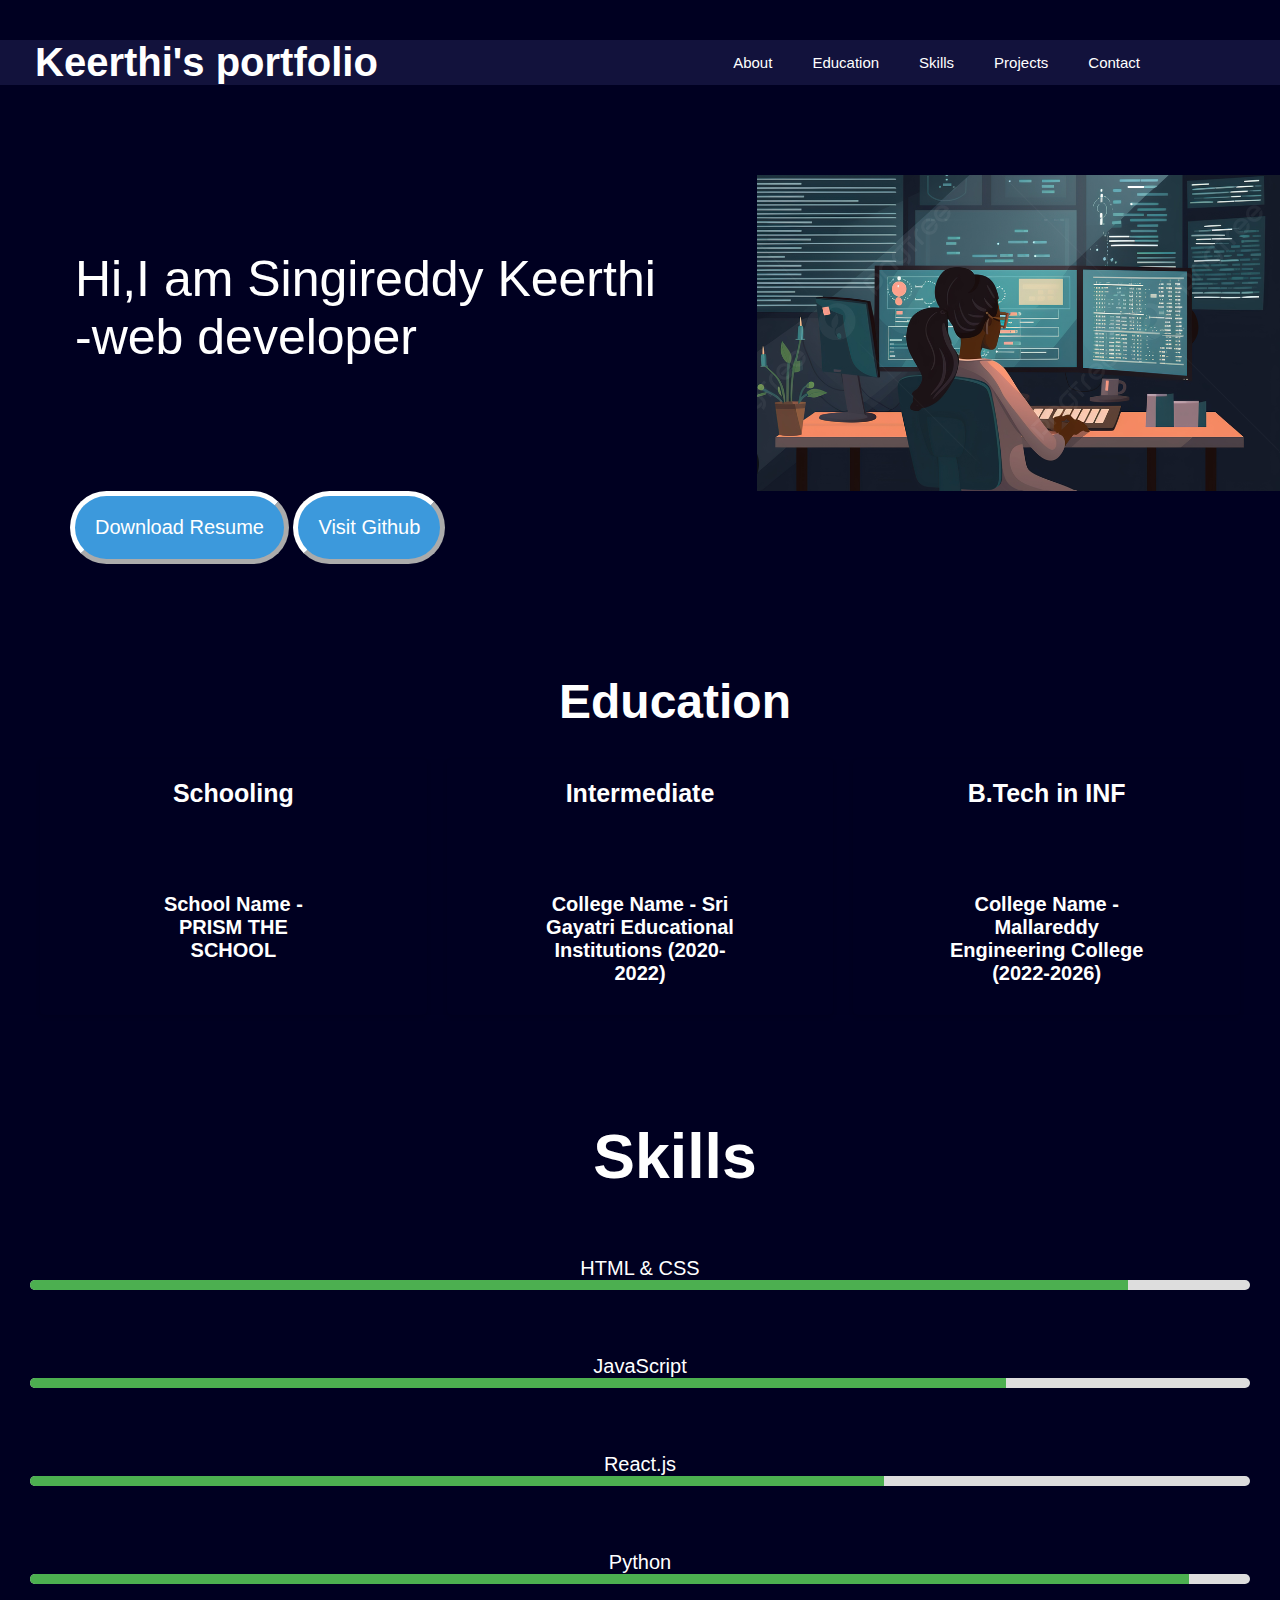
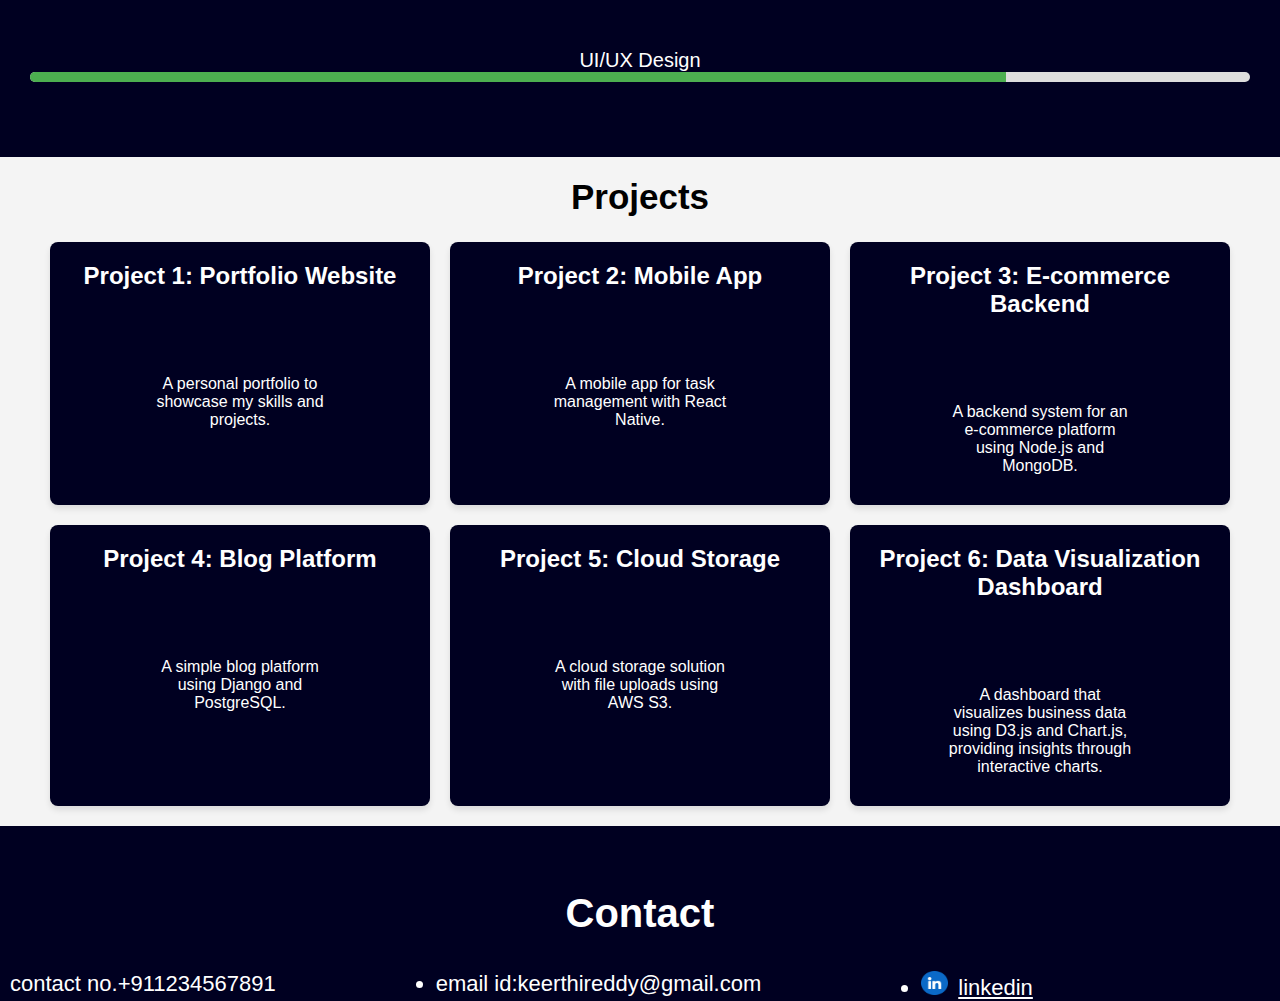
<file: index.html>
<html>
<head>
<link href="style3.css" rel="stylesheet"/>
</head>
<body>
<div class="color">
<div class="navbar">
<a href="#About">About</a>
<a href="#Education">Education</a>
<a href="#Skills">Skills</a>
<a href="#Projects">Projects</a>
<a href="#contact">Contact</a>
</div>
<h1>Keerthi's portfolio</h1>
</div>
<div id="About">
<div class="image">
<p>Hi,I am Singireddy Keerthi
-web developer</p>
<img src="dev.png"/>
</div>
</div>
<div class="button">
<a href="resume.html"><button class="btn1">Download Resume</button></a>
<a href="github.html"><button class="btn2">Visit Github</button></a>
</div>
<section id="Education">
  <h2>Education</h2>
  <div class="education-container">
    <div class="education-item">
      <h3>Schooling</h3>
      <p><strong>School Name  - PRISM THE SCHOOL</strong></p>
      
    </div>

    <div class="education-item">
      <h3>Intermediate</h3>
      <p><strong>College Name - Sri Gayatri Educational Institutions (2020-2022)</strong></p>
    </div>

    <div class="education-item">
      <h3>B.Tech in INF</h3>
      <p><strong>College Name - Mallareddy Engineering College (2022-2026)</strong></p>
    </div>
  </div>
</section>


<div id="Skills">
  <h2>Skills</h2>
  <div class="skill">
    <span>HTML & CSS</span>
    <div class="progress-bar">
      <div class="progress" style="width: 90%;"></div>
    </div>
  </div>
  <div class="skill">
    <span>JavaScript</span>
    <div class="progress-bar">
      <div class="progress" style="width: 80%;"></div>
    </div>
  </div>
  <div class="skill">
    <span>React.js</span>
    <div class="progress-bar">
      <div class="progress" style="width: 70%;"></div>
    </div>
  </div>
   <div class="skill">
    <span>Python</span>
    <div class="progress-bar">
      <div class="progress" style="width: 95%;"></div>
    </div>
  </div>
  <div class="skill">
    <span>UI/UX Design</span>
    <div class="progress-bar">
      <div class="progress" style="width: 80%;"></div>
    </div>
  </div> 
</div>
<section id="Projects">
  <h3>Projects</h3>
  <div class="project-grid">
    <div class="project-card">
      <i class="fa fa-code"></i>
      <h4>Project 1: Portfolio Website</h4>
      <p>A personal portfolio to showcase my skills and projects.</p>
    </div>
    <div class="project-card">
      <i class="fa fa-mobile"></i>
      <h4>Project 2: Mobile App</h4>
      <p>A mobile app for task management with React Native.</p>
    </div>
    <div class="project-card">
      <i class="fa fa-database"></i>
      <h4>Project 3: E-commerce Backend</h4>
      <p>A backend system for an e-commerce platform using Node.js and MongoDB.</p>
    </div>
	<div class="project-card">
  <i class="fa fa-globe"></i>
  <h4>Project 4: Blog Platform</h4>
  <p>A simple blog platform using Django and PostgreSQL.</p>
</div>

<div class="project-card">
  <i class="fa fa-cloud"></i>
  <h4>Project 5: Cloud Storage</h4>
  <p>A cloud storage solution with file uploads using AWS S3.</p>
</div>
<div class="project-card">
  <i class="fa fa-chart-line"></i>
  <h4>Project 6: Data Visualization Dashboard</h4>
  <p>A dashboard that visualizes business data using D3.js and Chart.js, providing insights through interactive charts.</p>
</div>
  </div>
</section>
<div id="contact">
<h5>Contact</h5>
<div class="contact">
<ul>
<li>contact no.+911234567891</li>
<li>email id:keerthireddy@gmail.com</li>
<li> <a href="#" class="social-icon"><img src="linkedin.png" alt="linkedin">linkedin</a></li>
 
</ul>
</div>
</div>
</html>
</file>
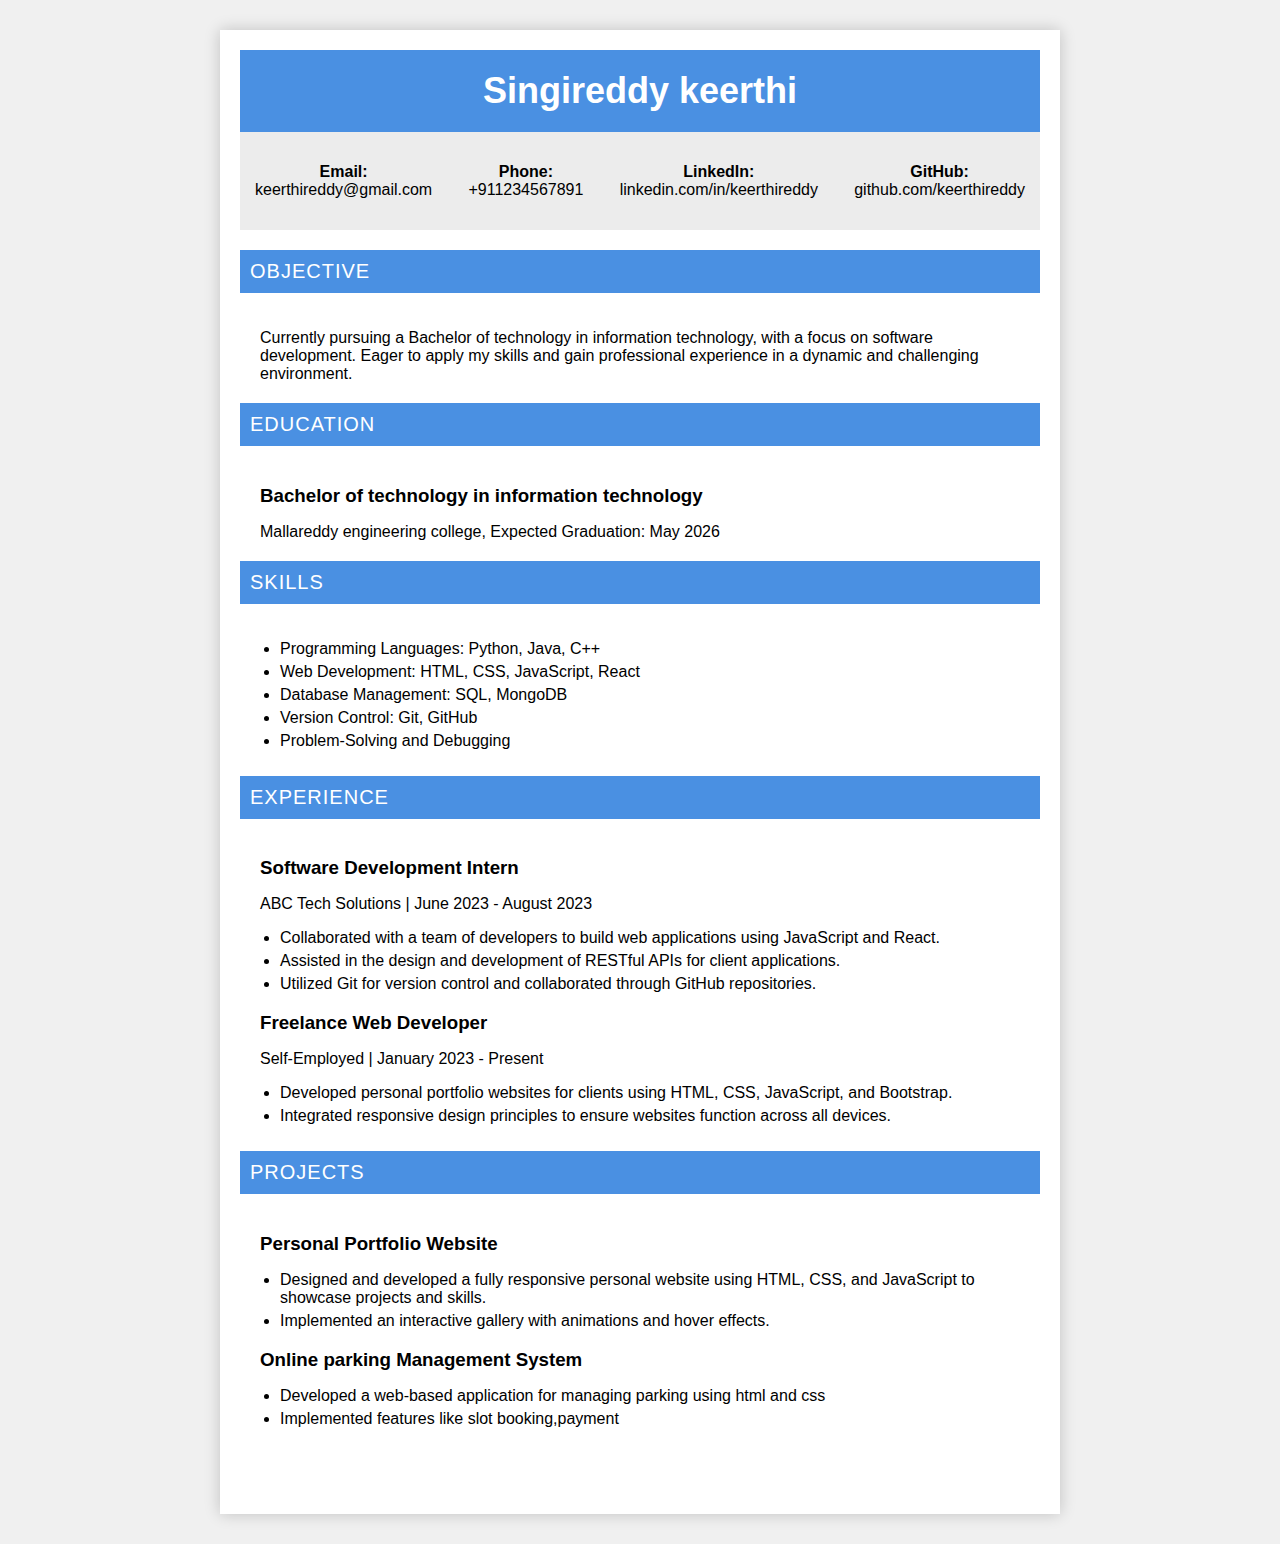
<file: resume.html>
<!DOCTYPE html>
<html lang="en">
<head>
    <meta charset="UTF-8">
    <meta name="viewport" content="width=device-width, initial-scale=1.0">
    <meta http-equiv="X-UA-Compatible" content="ie=edge">
    <title>Professional Resume - Student</title>
    <style>
        body {
            font-family: 'Arial', sans-serif;
            margin: 0;
            padding: 0;
            background-color: #f0f0f0;
        }
        .resume-container {
            max-width: 800px;
            margin: 30px auto;
            background-color: white;
            padding: 20px;
            box-shadow: 0 0 15px rgba(0, 0, 0, 0.2);
        }
        .header {
            background-color: #4a90e2;
            color: white;
            padding: 20px;
            text-align: center;
        }
        .header h1 {
            margin: 0;
            font-size: 36px;
        }
        .header p {
            margin: 5px 0;
            font-size: 16px;
        }
        .section-title {
            background-color: #4a90e2;
            color: white;
            padding: 10px;
            margin-bottom: 10px;
            text-align: left;
            font-size: 20px;
            text-transform: uppercase;
            letter-spacing: 1px;
        }
        .content {
            padding: 10px 20px;
        }
        .content h3 {
            margin-bottom: 5px;
        }
        .content p {
            margin-bottom: 10px;
        }
        ul {
            padding-left: 20px;
        }
        ul li {
            margin-bottom: 5px;
        }
        /* Styling for contact section */
        .contact {
            display: flex;
            justify-content: space-between;
            background-color: #ececec;
            padding: 15px;
            margin-bottom: 20px;
            font-size: 16px;
        }
        .contact div {
            text-align: center;
        }
        /* Footer */
        .footer {
            text-align: center;
            font-size: 12px;
            color: #666;
            padding: 20px;
        }
    </style>
</head>
<body>

    <div class="resume-container">
        <!-- Header -->
        <div class="header">
            <h1>Singireddy keerthi</h1>
           
        </div>

        <!-- Contact Information -->
        <div class="contact">
            <div>
                <p><strong>Email:</strong><br>keerthireddy@gmail.com</p>
            </div>
            <div>
                <p><strong>Phone:</strong><br>+911234567891</p>
            </div>
            <div>
                <p><strong>LinkedIn:</strong><br>linkedin.com/in/keerthireddy</p>
            </div>
            <div>
                <p><strong>GitHub:</strong><br>github.com/keerthireddy</p>
            </div>
        </div>

        <!-- Objective Section -->
        <div class="section-title">Objective</div>
        <div class="content">
            <p>Currently pursuing a Bachelor of technology in information technology, with a focus on software development. Eager to apply my skills and gain professional experience in a dynamic and challenging environment.</p>
        </div>

        <!-- Education Section -->
        <div class="section-title">Education</div>
        <div class="content">
            <h3>Bachelor of technology in information technology</h3>
            <p>Mallareddy engineering college, Expected Graduation: May 2026</p>
            
        </div>

        <!-- Skills Section -->
        <div class="section-title">Skills</div>
        <div class="content">
            <ul>
                <li>Programming Languages: Python, Java, C++</li>
                <li>Web Development: HTML, CSS, JavaScript, React</li>
                <li>Database Management: SQL, MongoDB</li>
                <li>Version Control: Git, GitHub</li>
                <li>Problem-Solving and Debugging</li>
            </ul>
        </div>

        <!-- Experience Section -->
        <div class="section-title">Experience</div>
        <div class="content">
            <h3>Software Development Intern</h3>
            <p>ABC Tech Solutions | June 2023 - August 2023</p>
            <ul>
                <li>Collaborated with a team of developers to build web applications using JavaScript and React.</li>
                <li>Assisted in the design and development of RESTful APIs for client applications.</li>
                <li>Utilized Git for version control and collaborated through GitHub repositories.</li>
            </ul>

            <h3>Freelance Web Developer</h3>
            <p>Self-Employed | January 2023 - Present</p>
            <ul>
                <li>Developed personal portfolio websites for clients using HTML, CSS, JavaScript, and Bootstrap.</li>
                <li>Integrated responsive design principles to ensure websites function across all devices.</li>
            </ul>
        </div>

        <!-- Projects Section -->
        <div class="section-title">Projects</div>
        <div class="content">
            <h3>Personal Portfolio Website</h3>
            <ul>
                <li>Designed and developed a fully responsive personal website using HTML, CSS, and JavaScript to showcase projects and skills.</li>
                <li>Implemented an interactive gallery with animations and hover effects.</li>
            </ul>

            <h3>Online parking Management System</h3>
            <ul>
                <li>Developed a web-based application for managing parking using html and css</li>
                <li>Implemented features like slot booking,payment</li>
            </ul>
        </div>

        <!-- Extracurricular Activities Section -->
        
        <!-- Footer -->
        <div class="footer">
            
        </div>
    </div>

</body>
</html>
</file>
<file: style3.css>
*{
	margin:0;
	padding:0;
}
html {
  scroll-behavior: smooth;
}

body{
	background-color:rgb(0,0,33);
	color:white;
	font-family:'Poppins',sans-serif;
}
.navbar{
	display:flex;
	float:right;
	margin-right:120px;
	background-color:rgb(18,18,60);
}
.navbar a{
	color:white;
	padding:14px 20px;
	text-align:center;
	text-decoration:none;
	font-size:15px;
	background-color:rgb(18,18,60);
}
.navbar a:hover {
      background-color: #ddd;
      color: black;
    }
    section {
      padding: 60px 0;
    }
h1{
	margin-top:40px;
	margin-left:35px;
	font-size:40px;
	background-color:rgb(18,18,60);
}
.image{
	padding-top:90px;
	display:flex;
}
p{
	padding:75px;
	padding-bottom:10px;
	font-size:50px;
	float:right;
}
.btn1,.btn2{
	padding:20px;
	color:white;
	font-size:20px;
	background-color:#3C99DC;
	border-radius:50px;
	border-bottom-color:white;
	border-color:white;
	border-width:5px;
	
}

.button{
	padding-right:20px;
	padding-left:70px;
}

h2{
	padding-top:70px;
	padding-left:70px;
	font-size:45px;
}
#Skills {
  background-color:rgb(0,0,33) ;
  padding: 30px;
  text-align: center;
  font-size:25px;
}

#Skills h2 {
  font-size: 2.5em;
  margin-bottom: 20px;
  padding-top:35px;
}

#Skills ul {
  list-style-type: none;
  padding: 0;
  color:white;
}

#Skills ul li {
  font-size: 1.2em;
  display: inline-block;
  margin: 10px 20px;
  padding: 10px;
  background-color:rgb(18,18,60); ;
  border-radius: 5px;
}
.skill {
  margin-bottom: 20px;
  padding-top:45px;
  font-size:20px;
}

.progress-bar {
  background-color: #ddd;
  height: 10px;
  width: 100%;
  border-radius: 5px;
  overflow: hidden;
}

.progress {
  height: 100%;
  background-color: #4CAF50;
  width: 0; /* Adjust width percentage to reflect the skill level */
}
@media (max-width: 768px) {
  #skills ul li {
    display: block;
    width: 100%;
    margin: 10px 0;
  }
}
#Projects {
  padding: 50px;
  background-color: #f4f4f4;
  padding-top:20px;
  padding-bottom:20px;
  margin-top:25px;
}

.project-grid {
  display: grid;
  grid-template-columns: repeat(auto-fit, minmax(350px, 1fr));
  gap: 20px;
  padding-top:5px;
 
}

.project-card {
  background-color:rgb(0,0,33) ;
  padding: 20px;
  border-radius: 8px;
  text-align: center;
  box-shadow: 0 4px 6px rgba(0, 0, 0, 0.1);
}

.project-card i {
  font-size: 3em;
  color: #4CAF50;
  margin-bottom: 10px;
}

.project-card h4 {
  font-size: 1.5em;
  margin-bottom: 10px;

}

.project-card p {
  font-size: 1em;
  color: white;
}
#Projects h3{
	color:black;
	font-size:35px;
	padding-bottom:20px;
	text-align:center;
}
@media (max-width: 768px) {
  .project-grid {
    grid-template-columns: 3fr;
  }
}
h5{
	font-size:40px;
	text-align:center;
	padding-top:40px;
}
#contact ul{
	display:flex;
	gap:150px;
	font-size:22px;
	padding-top:35px;
}
.total{
	padding:50px;
}
.social-icon {
    margin-right: 10px;
	color:white;
	
}
.social-icon img {
    width: 27px; /* Adjust size as needed */
    height: 24px;
	color:white;
	margin-right:10px;
	text-decoration-line:none;
	
}
.contact li{
	margin-left:10px;
}
#contact{

	margin-top:25px;
}
.color {
	background-color:rgb(18,18,60) ;
}
#education {
  padding: 40px;
 
}

#education h2 {
  text-align: center;
  font-size: 3em;
  margin-bottom: 30px;
  color:white;
}

.education-container {
  display: flex;
  justify-content: space-between;
  flex-wrap: wrap;
  gap: 20px;
}

.education-item {
  flex: 1;
  min-width: 250px;
  padding: 20px;
  border-radius: 5px;
  box-shadow: 0 2px 5px rgba(0, 0, 0, 0.1);
}

.education-item h3 {
  font-size: 25px;
  margin-bottom: 10px;
  text-align:center;
}

.education-item p {
  font-size:20px;
  text-align:center;
  
}

@media (max-width: 768px) {
  .education-container {
    flex-direction: column;
  }
}
</file>
